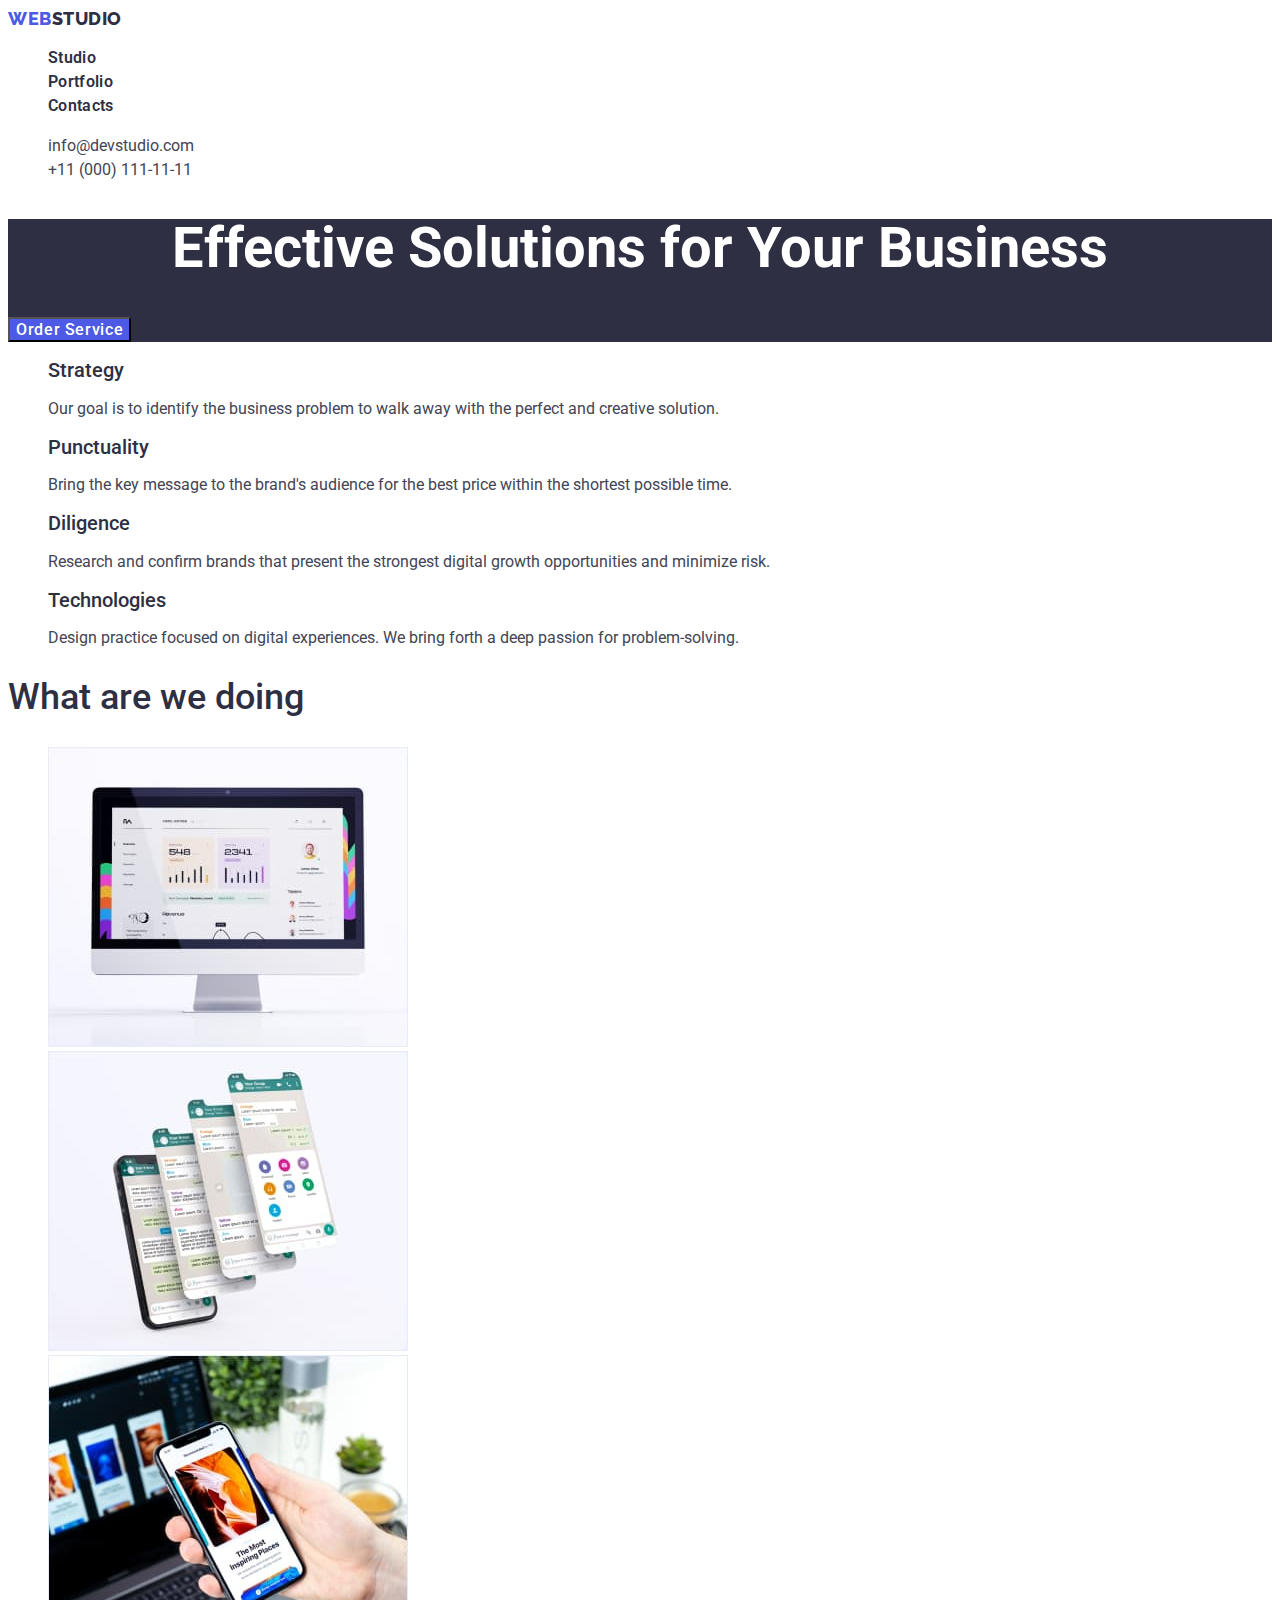
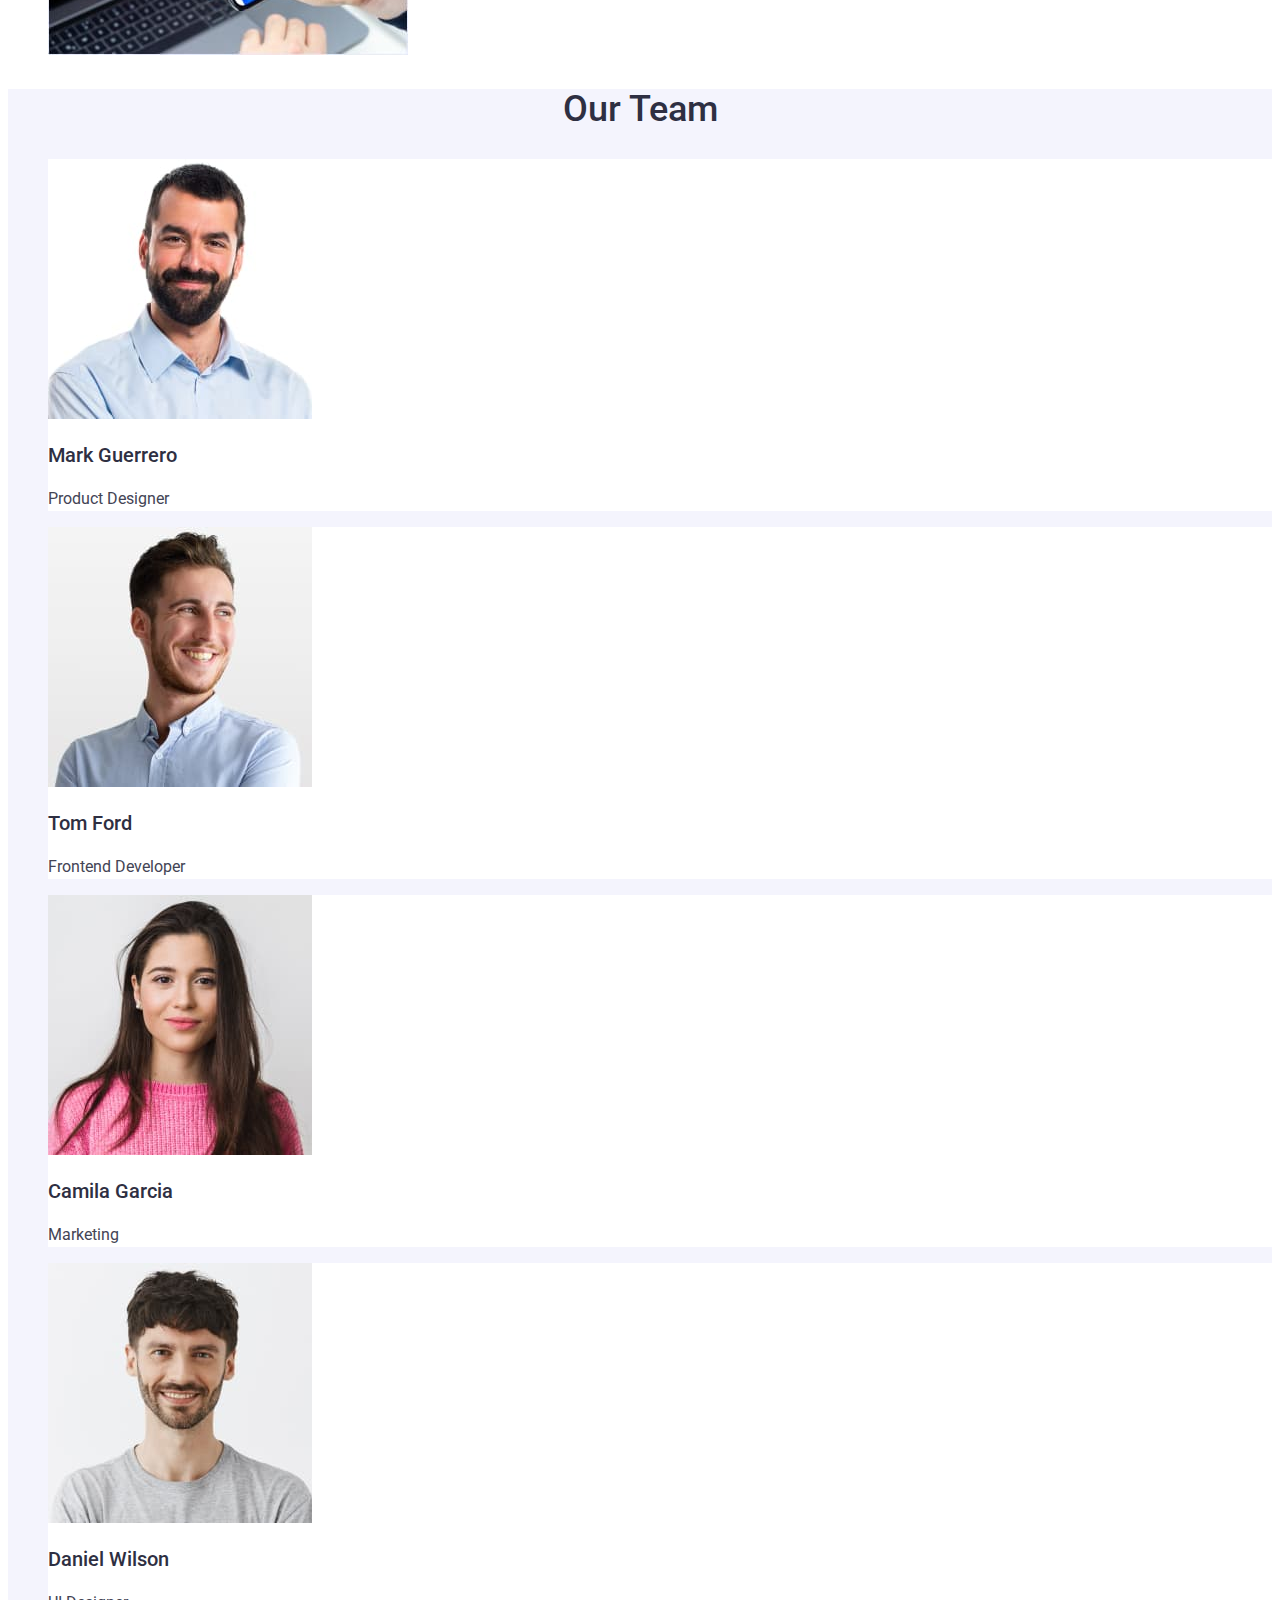
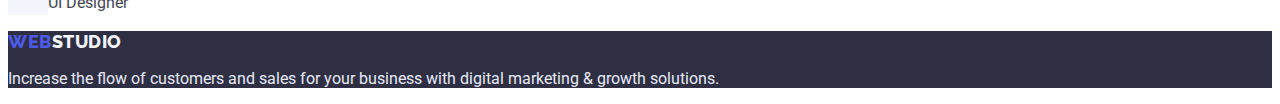
<file: index.html>
<!DOCTYPE html>
<html lang="en">
  <head>
    <meta charset="UTF-8" />
    <meta http-equiv="X-UA-Compatible" content="IE=edge" />
    <meta name="viewport" content="width=device-width, initial-scale=1.0" />
    <title>Main page</title>
    <link rel="preconnect" href="https://fonts.googleapis.com" />
    <link rel="preconnect" href="https://fonts.gstatic.com" crossorigin />
    <link
      href="https://fonts.googleapis.com/css2?family=Raleway:wght@800&family=Roboto:wght@400;500;700;900&display=swap"
      rel="stylesheet"
    />
    <link rel="stylesheet" href="./css/styles.css" />
  </head>
  <body>
    <header class="header">
      <a href="./index.html" class="header-logo"
        >Web<span class="header-logo-studio">Studio</span>
      </a>

      <nav class="header-nav">
        <ul class="header-nav-item list">
          <li class="header-nav-list">
            <a class="header-link" href="./index.html">Studio</a>
          </li>
          <li class="header-nav-list">
            <a class="header-link" href="./portfolio.html">Portfolio</a>
          </li>
          <li class="header-nav-list">
            <a class="header-link" href="">Contacts</a>
          </li>
        </ul>
      </nav>

      <ul class="header-contacts list">
        <li>
          <a class="header-contacts-tel" href="mailto:info@devstudio.com"
            >info@devstudio.com</a
          >
        </li>
        <li>
          <a class="header-contacts-email" href="tel:+11(000)1111111"
            >+11 (000) 111-11-11</a
          >
        </li>
      </ul>
    </header>
    <main>
      <section class="hero">
        <h1 class="hero-title">Effective Solutions for Your Business</h1>
        <button class="hero-btn" type="button">Order Service</button>
      </section>
      <!--організація роботи-->
      <section class="about-work">
        <ul class="list-work list">
          <li>
            <h2 class="title-work">Strategy</h2>
            <p class="title-description">
              Our goal is to identify the business problem to walk away with the
              perfect and creative solution.
            </p>
          </li>
          <li>
            <h2 class="title-work">Punctuality</h2>
            <p class="title-description">
              Bring the key message to the brand's audience for the best price
              within the shortest possible time.
            </p>
          </li>
          <li>
            <h2 class="title-work">Diligence</h2>
            <p class="title-description">
              Research and confirm brands that present the strongest digital
              growth opportunities and minimize risk.
            </p>
          </li>
          <li>
            <h2 class="title-work">Technologies</h2>
            <p class="title-description">
              Design practice focused on digital experiences. We bring forth a
              deep passion for problem-solving.
            </p>
          </li>
        </ul>
      </section>
      <section>
        <h2 class="screen">What are we doing</h2>
        <ul class="list">
          <li>
            <img
              src="./img/phone-img-1.jpg"
              alt="laptop screen"
              width="360"
              height="300"
            />
          </li>
          <li>
            <img
              src="./img/phone-img-2.jpg"
              alt="smartphone screen"
              width="360"
              height="300"
            />
          </li>
          <li>
            <img
              src="./img/phone-img-3.jpg"
              alt="laptop and smartphone screens"
              width="360"
              height="300"
            />
          </li>
        </ul>
      </section>
      <section class="team">
        <h2 class="title-team">Our Team</h2>
        <ul class="list">
          <li class="team-list">
            <img
              class="team-list"
              src="./img/team-partner-1.jpg"
              alt="Product Designer"
              width="264"
              height="260"
            />
            <h3 class="title-name">Mark Guerrero</h3>
            <p class="position-team">Product Designer</p>
          </li>
          <li class="team-list">
            <img
              class="team-list"
              src="./img/team-partner-2.jpg"
              alt="Frontend Developer"
              width="264"
              height="260"
            />
            <h3 class="title-name">Tom Ford</h3>
            <p class="position-team">Frontend Developer</p>
          </li>
          <li class="team-list">
            <img
              src="./img/team-partner-3.jpg"
              alt="Marketing"
              width="264"
              height="260"
            />
            <h3 class="title-name">Camila Garcia</h3>
            <p class="position-team">Marketing</p>
          </li>
          <li class="team-list">
            <img
              src="./img/team-partner-4.jpg"
              alt="UI Designer"
              width="264"
              height="260"
            />
            <h3 class="title-name">Daniel Wilson</h3>
            <p class="position-team">UI Designer</p>
          </li>
        </ul>
      </section>
    </main>

    <footer class="footer">
      <a class="footer-logo" href="./index.html"
        >Web<span class="footer-logo-studio">Studio</span>
      </a>
      <p class="footer-text">
        Increase the flow of customers and sales for your business with digital
        marketing & growth solutions.
      </p>
    </footer>
  </body>
</html>
</file>
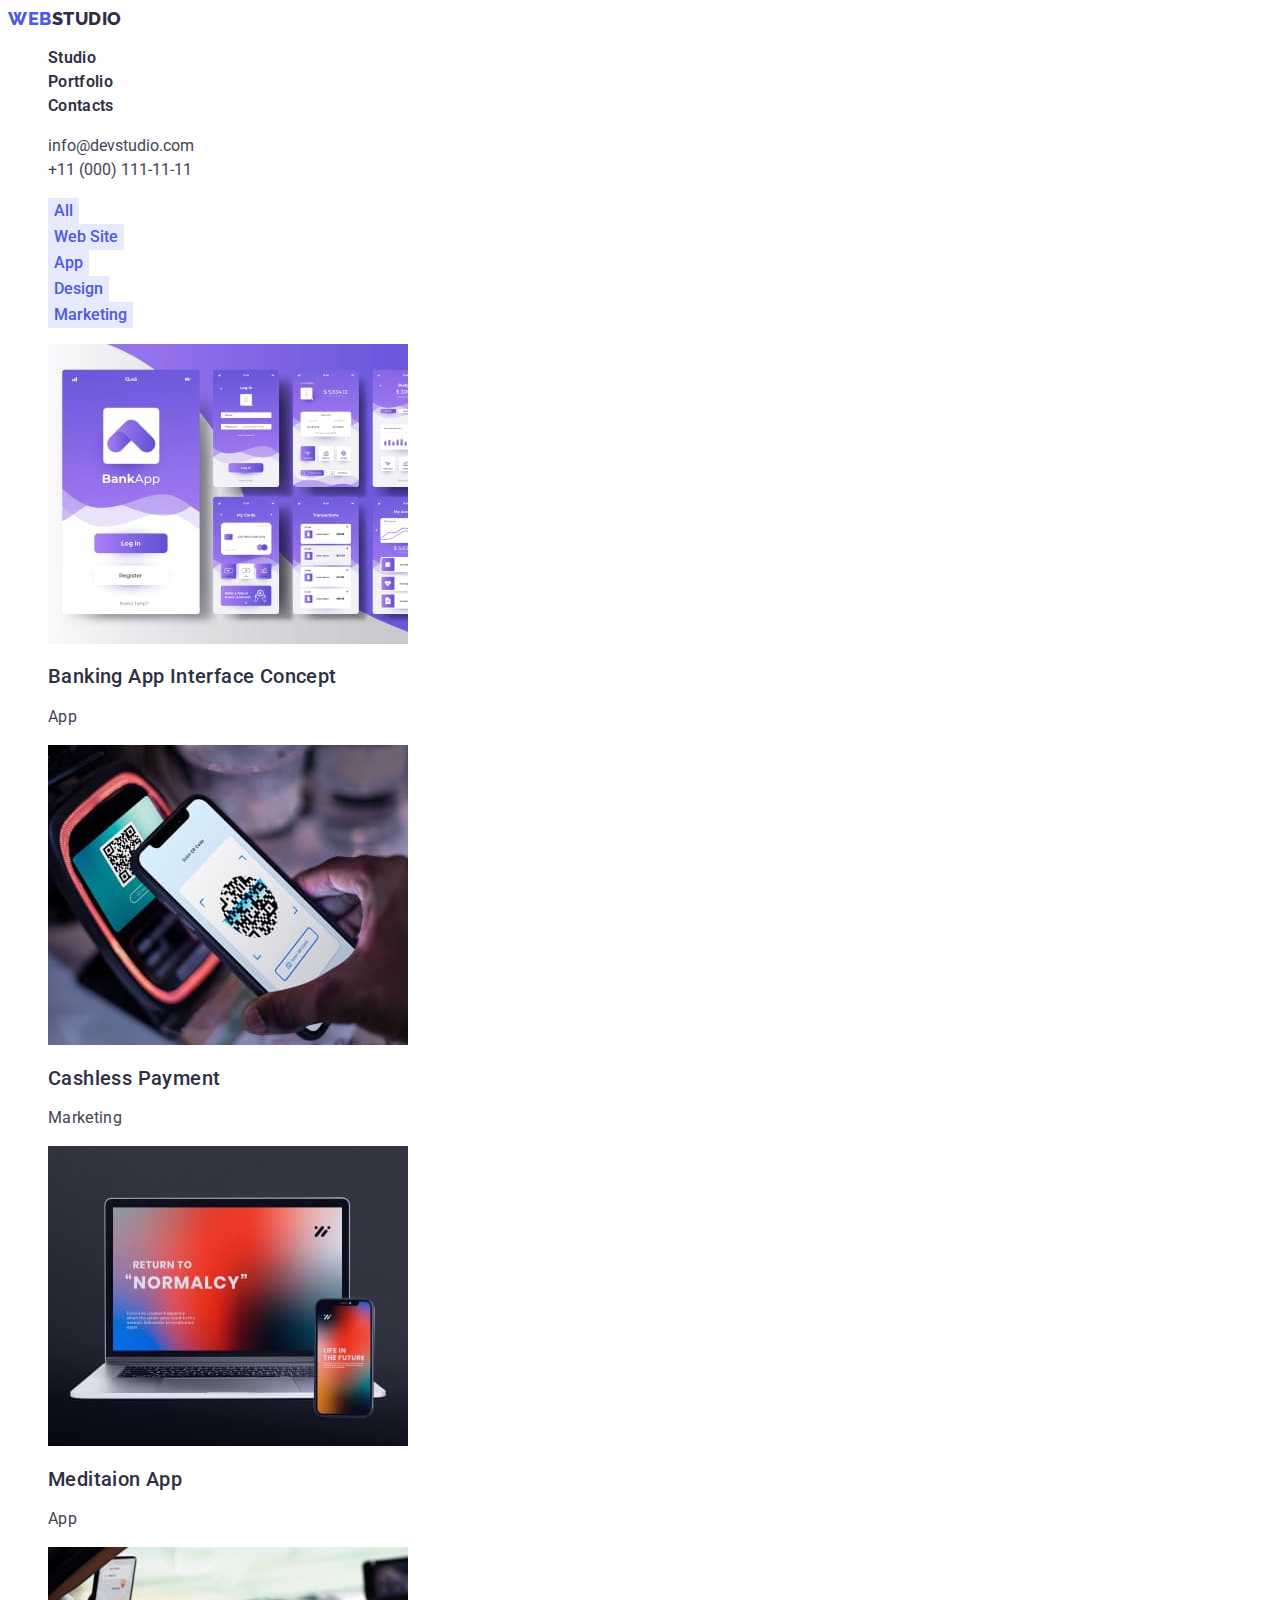
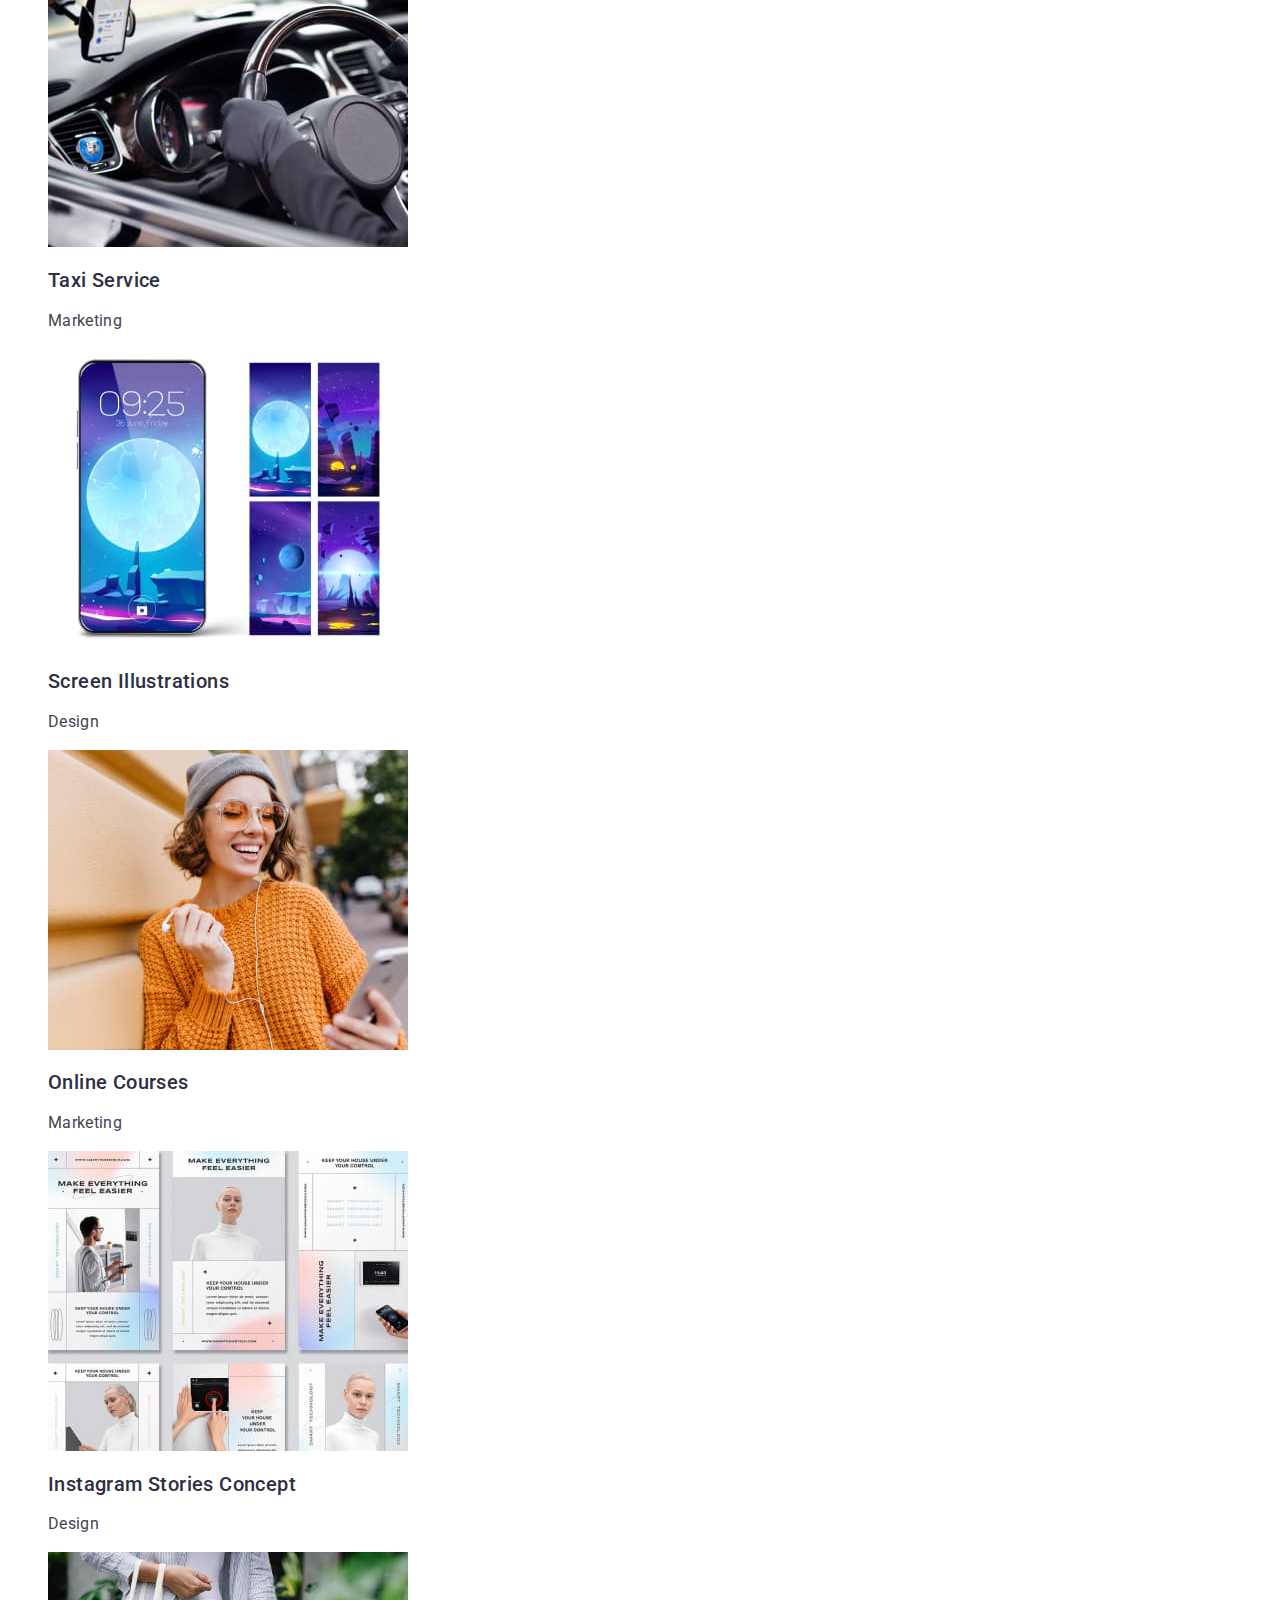
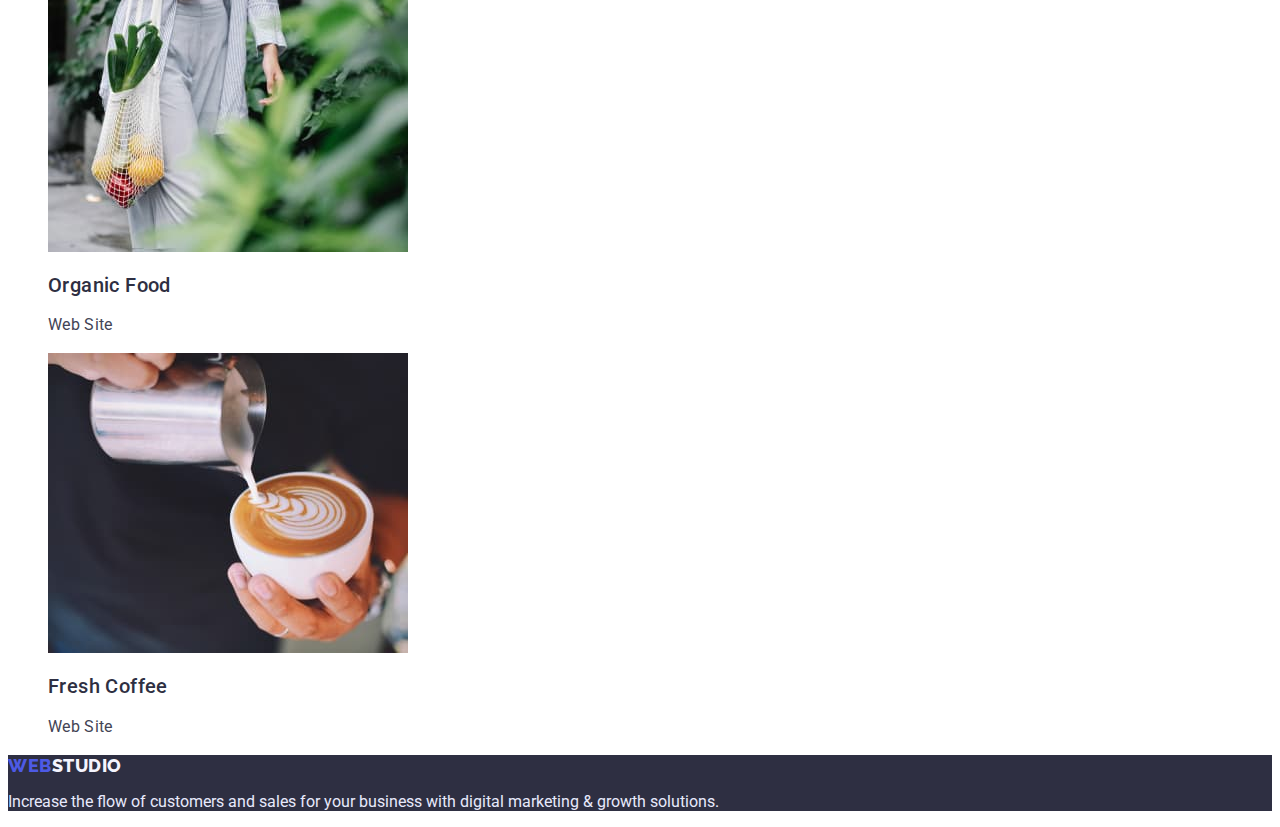
<file: portfolio.html>
<!DOCTYPE html>
<html lang="en">
  <head>
    <meta charset="UTF-8" />
    <meta http-equiv="X-UA-Compatible" content="IE=edge" />
    <meta name="viewport" content="width=device-width, initial-scale=1.0" />
    <title>Portfolio</title>
    <link rel="preconnect" href="https://fonts.googleapis.com" />
    <link rel="preconnect" href="https://fonts.gstatic.com" crossorigin />
    <link
      href="https://fonts.googleapis.com/css2?family=Raleway:wght@800&family=Roboto:wght@400;500;700;900&display=swap"
      rel="stylesheet"
    />
    <link rel="stylesheet" href="./css/styles.css" />
  </head>
  <body>
    <header class="header">
      <a href="./index.html" class="header-logo"
        >Web<span class="header-logo-studio">Studio</span></a
      >

      <nav class="header-nav">
        <ul class="header-nav-item list">
          <li class="header-nav-list">
            <a class="header-link" href="./index.html">Studio</a>
          </li>
          <li class="header-nav-list">
            <a class="header-link" href="./portfolio.html">Portfolio</a>
          </li>
          <li class="header-nav-list">
            <a class="header-link" href="">Contacts</a>
          </li>
        </ul>
      </nav>

      <ul class="header-contacts list">
        <li>
          <a class="header-contacts-tel" href="mailto:info@devstudio.com"
            >info@devstudio.com</a
          >
        </li>
        <li>
          <a class="header-contacts-email" href="tel:+11(000)1111111"
            >+11 (000) 111-11-11</a
          >
        </li>
      </ul>
    </header>

    <main>
      <section>
        <h1 class="visually-hidden">Gallery portfolio</h1>
        <ul class="list-btn list">
          <li><button class="portfolio-btn" type="button">All</button></li>
          <li><button class="portfolio-btn" type="button">Web Site</button></li>
          <li><button class="portfolio-btn" type="button">App</button></li>
          <li><button class="portfolio-btn" type="button">Design</button></li>
          <li>
            <button class="portfolio-btn" type="button">Marketing</button>
          </li>
        </ul>

        <ul class="list">
          <li>
            <img src="./img/img-1.jpg" alt="foto-1" width="360" height="300" />
            <h2 class="title-element">Banking App Interface Concept</h2>
            <p class="function">App</p>
          </li>
          <li>
            <img src="./img/img-2.jpg" alt="foto-2" width="360" height="300" />
            <h2 class="title-element">Cashless Payment</h2>
            <p class="function">Marketing</p>
          </li>
          <li>
            <img src="./img/img-3.jpg" alt="foto-3" width="360" height="300" />
            <h2 class="title-element">Meditaion App</h2>
            <p class="function">App</p>
          </li>
          <li>
            <img src="./img/img-4.jpg" alt="foto-4" width="360" height="300" />
            <h2 class="title-element">Taxi Service</h2>
            <p class="function">Marketing</p>
          </li>
          <li>
            <img src="./img/img-5.jpg" alt="foto-5" width="360" height="300" />
            <h2 class="title-element">Screen Illustrations</h2>
            <p class="function">Design</p>
          </li>
          <li>
            <img src="./img/img-6.jpg" alt="foto-6" width="360" height="300" />
            <h2 class="title-element">Online Courses</h2>
            <p class="function">Marketing</p>
          </li>
          <li>
            <img src="./img/img-7.jpg" alt="foto-7" width="360" height="300" />
            <h2 class="title-element">Instagram Stories Concept</h2>
            <p class="function">Design</p>
          </li>
          <li>
            <img src="./img/img-8.jpg" alt="foto-8" width="360" height="300" />
            <h2 class="title-element">Organic Food</h2>
            <p class="function">Web Site</p>
          </li>
          <li>
            <img src="./img/img-9.jpg" alt="foto-9" width="360" height="300" />
            <h2 class="title-element">Fresh Coffee</h2>
            <p class="function">Web Site</p>
          </li>
        </ul>
      </section>
    </main>
    <footer class="footer">
      <a class="footer-logo" href="./index.html"
        >Web<span class="footer-logo-studio">Studio</span></a
      >
      <p class="footer-text">
        Increase the flow of customers and sales for your business with digital
        marketing & growth solutions.
      </p>
    </footer>
  </body>
</html>
</file>
<file: css/styles.css>
:root {
  --background-color: #e5e5e5;
  --background-color-btn: #e7e9fc;
  --color-creamy: #f4f4fd;
  --color-white: #ffffff;
  --color-header: #e7e9fc;
  --dark-blue: #4d5ae5;
  --color-ocean: #404bbf;
  --general-font: #2e2f42;
  --color-slate: #434455;
}

body {
  font-family: "Roboto", sans-serif;
  color: var(--general-font);
  background-color: var(--color-white);
}

.header-logo {
  text-transform: uppercase;
  font-family: "Raleway", sans-serif;
  font-weight: 800;
  font-size: 18px;
  color: var(--dark-blue);
  text-decoration: none;
  letter-spacing: 0.03em;
}

.header-logo-studio {
  font-family: "Raleway", sans-serif;
  font-weight: 800;
  font-size: 18px;
  line-height: 1.16;
  color: var(--general-font);
}

.header-nav {
  font-weight: 700;
  font-size: 16px;
  line-height: 1.5;
  color: var(--general-font);
  text-decoration: none;
}

.header-nav-list {
  font-weight: 700;
  font-size: 16px;
  line-height: 1.5;
  color: var(--general-font);
  letter-spacing: 0.02em;
}

.header-link {
  font-weight: 600;
  font-size: 16px;
  line-height: calc(24 / 16);
  color: var(--general-font);
  text-decoration: none;
}

.header-link:focus,
.header-link:hover {
  color: var(--color-ocean);
}

.header-contacts-list {
  line-height: calc(24 / 16);
  text-decoration: none;
  color: var(--color-slate);
}

.header-contacts-tel {
  line-height: calc(24 / 16);
  color: var(--color-slate);
  text-decoration: none;
}

.header-contacts-email {
  color: var(--color-slate);
  text-decoration: none;
  line-height: calc(24 / 16);
}

.header-contacts-tel:hover,
.header-contacts-email:hover,
.header-contacts-tel:focus,
.header-contacts-email:focus {
  color: var(--color-ocean);
}

.portfolio-btn {
  font-family: "Roboto", sans-serif;
  font-weight: 500;
  font-size: 16px;
  line-height: calc(24 / 16);
  background-color: var(--background-color-btn);
  color: var(--dark-blue);
  border: none;
  cursor: pointer;
}

.portfolio-btn:hover,
.portfolio-btn:focus {
  background-color: var(--color-ocean);
  color: var(--color-white);
  border: none;
}

.hero {
  background-color: var(--general-font);
}

.hero-title {
  color: var(--color-white);
  font-weight: 500px;
  font-size: 56px;
  line-height: 1.07;
  text-align: center;
}

.hero-btn {
  font-family: "Roboto", sans-serif;
  font-weight: 500;
  font-size: 16px;
  align-items: center;
  letter-spacing: 0.04em;
  color: var(--color-white);
  background-color: var(--dark-blue);
  cursor: pointer;
}

.hero-btn:hover,
.hero-btn:focus {
  background-color: var(--color-ocean);
}

.list {
  list-style: none;
}

.title-element {
  font-weight: 500;
  font-size: 20px;
  line-height: calc(24 / 20);
  letter-spacing: 0.02em;
  color: var(--general-font);
}

.function {
  font-weight: 400;
  font-size: 16px;
  line-height: calc(24 / 16);
  letter-spacing: 0.02em;
  color: var(--color-slate);
}

.visually-hidden {
  position: absolute;
  white-space: nowrap;
  width: 1px;
  height: 1px;
  overflow: hidden;
  border: 0;
  padding: 0;
  clip: 0 0 0 0;
  clip-path-inset: 50%;
  margin: -1px;
}

.list-work {
  line-height: calc(24 / 16);
  color: var(--general-font);
}

.title-work {
  font-weight: 500;
  font-size: 20px;
  line-height: calc(24 / 20);
  color: var(--general-font);
}

.title-description {
  font-style: 500;
  font-size: 16px;
  line-height: calc(24 / 20);
  color: var(--color-slate);
}

.screen {
  font-weight: 500;
  font-size: 36px;
  line-height: calc(40 / 36);
  color: var(--general-font);
}

.team {
  background-color: var(--color-creamy);
}

.team-list {
  background-color: var(--color-white);
}

.title-team {
  font-weight: 500;
  font-size: 36px;
  line-height: calc(40 / 36);
  text-align: center;
}

.title-name {
  font-weight: 500;
  font-size: 20px;
  line-height: calc(24 / 20);
  color: var(--general-font);
}

.position-team {
  line-height: calc(24 / 16);
  color: var(--color-slate);
}

.footer {
  background-color: var(--general-font);
}

.footer-logo {
  text-transform: uppercase;
  font-family: "Raleway", sans-serif;
  font-weight: 800;
  font-size: 18px;
  line-height: calc(21 / 18);
  letter-spacing: 0.03em;
  color: var(--dark-blue);
  text-decoration: none;
}

.footer-logo-studio {
  font-family: "Raleway", sans-serif;
  font-weight: 800;
  font-size: 18px;
  line-height: 1.16em;
  color: var(--color-creamy);
}

.footer-text {
  color: var(--background-color-btn);
}
</file>
